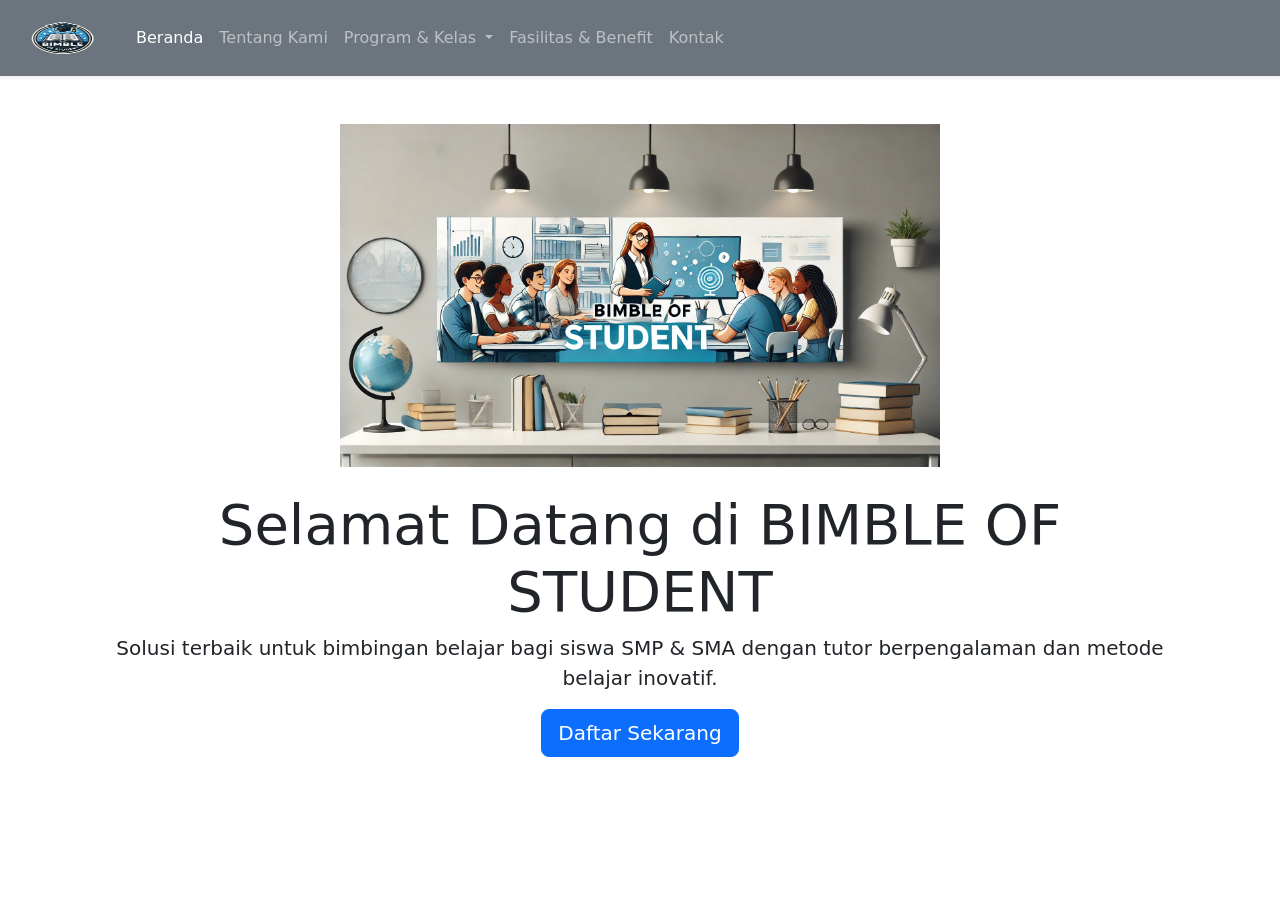
<file: index.html>
<!DOCTYPE html>
<html lang="id">
<head>
    <meta charset="UTF-8">
    <meta name="viewport" content="width=device-width, initial-scale=1">
    <title>BIMBLE OF STUDENT</title>
    <link rel="stylesheet" href="https://cdn.jsdelivr.net/npm/bootstrap@5.0.2/dist/css/bootstrap.min.css">
    <link rel="stylesheet" href="assets/style/web.css">
    <link rel="icon" type="image/png" href="assets/image/logo (2).png">
</head>
<body class="bg-white">
    <nav class="navbar navbar-expand-lg navbar-dark bg-secondary shadow-sm">
        <div class="container-fluid">
            <a class="navbar-brand" href="#">
                <img src="assets/image/logo (2).png" alt="Logo" width="100" height="50">
            </a>              
            <button class="navbar-toggler" type="button" data-bs-toggle="collapse" data-bs-target="#navbarSupportedContent" aria-controls="navbarSupportedContent" aria-expanded="false" aria-label="Toggle navigation">
                <span class="navbar-toggler-icon"></span>
            </button>
            <div class="collapse navbar-collapse" id="navbarSupportedContent">
                <ul class="navbar-nav me-auto mb-2 mb-lg-0">
                    <li class="nav-item">
                        <a class="nav-link active" aria-current="page" href="index.html">Beranda</a>
                    </li>
                    <li class="nav-item">
                        <a class="nav-link" href="tentang.html">Tentang Kami</a>  
                    </li>
                    <li class="nav-item dropdown">
                        <a class="nav-link dropdown-toggle" href="#" id="navbarDropdown" role="button" data-bs-toggle="dropdown" aria-expanded="false">
                            Program & Kelas
                        </a>
                        <ul class="dropdown-menu" aria-labelledby="navbarDropdown">
                            <li><a class="dropdown-item" href="privat.html">Privat</a></li>
                            <li><a class="dropdown-item" href="grup.html">Grup</a></li>
                        </ul>
                    </li>
                    <li class="nav-item">
                        <a class="nav-link" href="#">Fasilitas & Benefit</a>
                    </li>
                    <li class="nav-item">
                        <a class="nav-link" href="#">Kontak</a>
                    </li>
                </ul>
            </div>
        </div>
    </nav>

    <section id="beranda" class="py-5 text-center">
        <div class="container">
            <img src="assets/image/banner.webp" class="img-fluid img-small mb-4" alt="Banner Bimbingan Belajar">
            <h1 class="display-4">Selamat Datang di BIMBLE OF STUDENT</h1>
            <p class="lead">Solusi terbaik untuk bimbingan belajar bagi siswa SMP & SMA dengan tutor berpengalaman dan metode belajar inovatif.</p>
            <a href="#pendaftaran" class="btn btn-primary btn-lg">Daftar Sekarang</a>
        </div>
    </section>

    <script src="https://cdn.jsdelivr.net/npm/bootstrap@5.0.2/dist/js/bootstrap.bundle.min.js"></script>
</body>
</html>
</file>
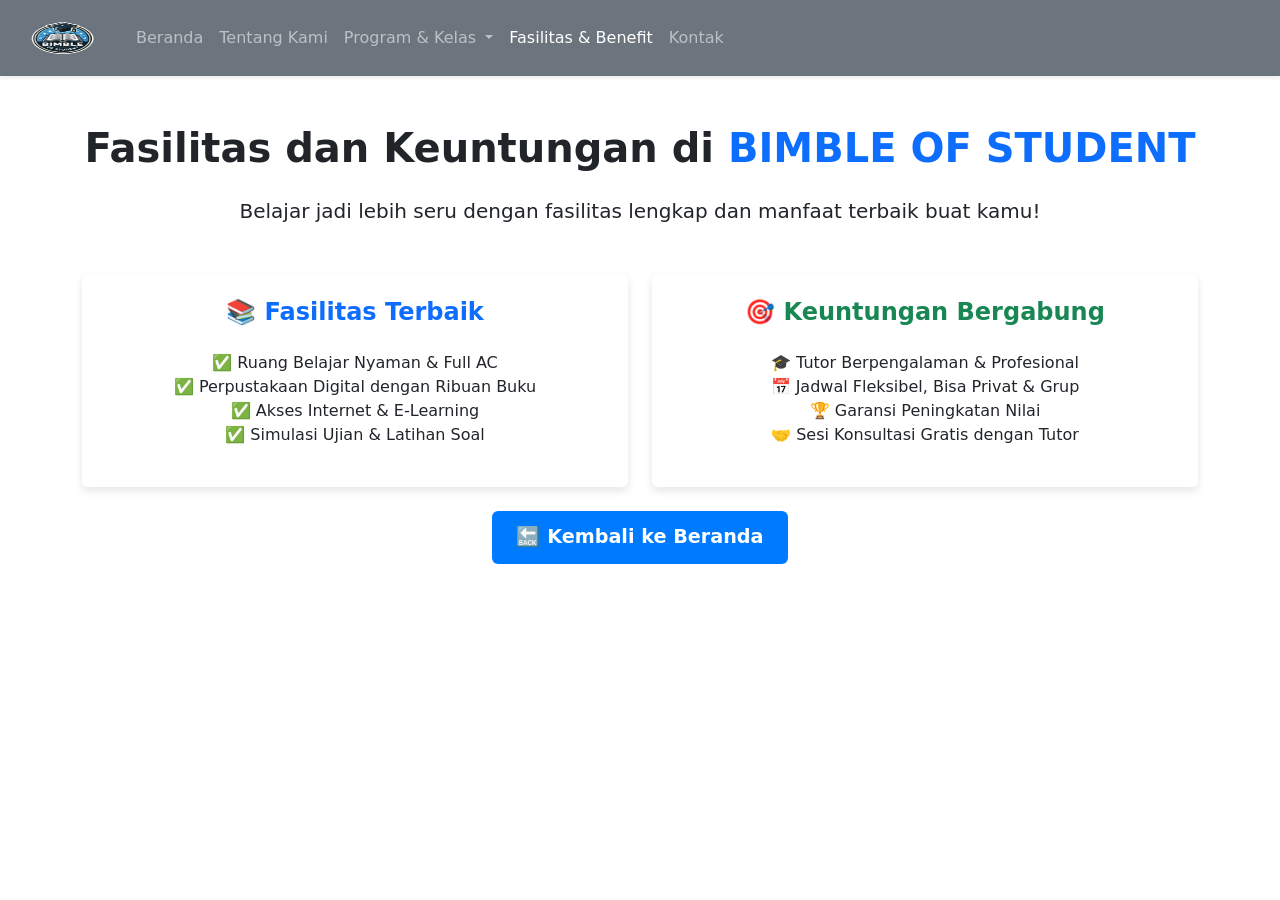
<file: fasilitas.html>
<!DOCTYPE html>
<html lang="id">
<head>
    <meta charset="UTF-8">
    <meta name="viewport" content="width=device-width, initial-scale=1">
    <title>Fasilitas & Keuntungan - BIMBLE OF STUDENT</title>
    <meta name="description" content="Temukan fasilitas terbaik dan berbagai keuntungan belajar di BIMBLE OF STUDENT, termasuk ruang belajar nyaman, tutor berpengalaman, dan akses e-learning.">
    <link rel="stylesheet" href="https://cdn.jsdelivr.net/npm/bootstrap@5.0.2/dist/css/bootstrap.min.css">
    <link rel="stylesheet" href="assets/style/fasilitas.css">
    <link rel="icon" type="image/png" href="assets/image/logo (2).png">
</head>
<body>
    <body class="bg-white">
        <nav class="navbar navbar-expand-lg navbar-dark bg-secondary shadow-sm">
            <div class="container-fluid">
                <a class="navbar-brand" href="index.html">
                    <img src="assets/image/logo (2).png" alt="Logo" width="100" height="50">
                </a>              
                <button class="navbar-toggler" type="button" data-bs-toggle="collapse" data-bs-target="#navbarSupportedContent" aria-controls="navbarSupportedContent" aria-expanded="false" aria-label="Toggle navigation">
                    <span class="navbar-toggler-icon"></span>
                </button>
                <div class="collapse navbar-collapse" id="navbarSupportedContent">
                    <ul class="navbar-nav me-auto mb-2 mb-lg-0">
                        <li class="nav-item">
                            <a class="nav-link" href="index.html">Beranda</a>
                        </li>
                        <li class="nav-item">
                            <a class="nav-link" href="tentang.html">Tentang Kami</a>  
                        </li>
                        <li class="nav-item dropdown">
                            <a class="nav-link dropdown-toggle" href="#" id="navbarDropdown" role="button" data-bs-toggle="dropdown" aria-expanded="false">
                                Program & Kelas
                            </a>
                            <ul class="dropdown-menu" aria-labelledby="navbarDropdown">
                                <li><a class="dropdown-item" href="privat.html">Privat</a></li>
                                <li><a class="dropdown-item" href="grup.html">Grup</a></li>
                            </ul>
                        </li>
                        <li class="nav-item">
                            <a class="nav-link active" href="fasilitas.html">Fasilitas & Benefit</a>
                        </li>
                        <li class="nav-item">
                            <a class="nav-link" href="kontak.html">Kontak</a>
                        </li>
                    </ul>
                </div>
            </div>
        </nav>
    <section id="fasilitas-benefit" class="py-5 text-center">
        <div class="container">
            <h2 class="mb-4">Fasilitas dan Keuntungan di <span class="text-primary">BIMBLE OF STUDENT</span></h2>
            <p class="lead">Belajar jadi lebih seru dengan fasilitas lengkap dan manfaat terbaik buat kamu!</p>
            <div class="row mt-5">
                <div class="col-md-6">
                    <div class="card p-4">
                        <h4 class="fw-bold text-primary">📚 Fasilitas Terbaik</h4>
                        <ul class="list-unstyled mt-3">
                            <li>✅ Ruang Belajar Nyaman & Full AC</li>
                            <li>✅ Perpustakaan Digital dengan Ribuan Buku</li>
                            <li>✅ Akses Internet & E-Learning</li>
                            <li>✅ Simulasi Ujian & Latihan Soal</li>
                        </ul>
                    </div>
                </div>
                <div class="col-md-6">
                    <div class="card p-4">
                        <h4 class="fw-bold text-success">🎯 Keuntungan Bergabung</h4>
                        <ul class="list-unstyled mt-3">
                            <li>🎓 Tutor Berpengalaman & Profesional</li>
                            <li>📅 Jadwal Fleksibel, Bisa Privat & Grup</li>
                            <li>🏆 Garansi Peningkatan Nilai</li>
                            <li>🤝 Sesi Konsultasi Gratis dengan Tutor</li>
                        </ul>
                    </div>
                </div>
            </div>

            <a href="index.html" class="btn btn-primary mt-4">🔙 Kembali ke Beranda</a>
        </div>
    </section>
    <script src="https://cdn.jsdelivr.net/npm/bootstrap@5.0.2/dist/js/bootstrap.bundle.min.js"></script>
</body>
</html>
</file>
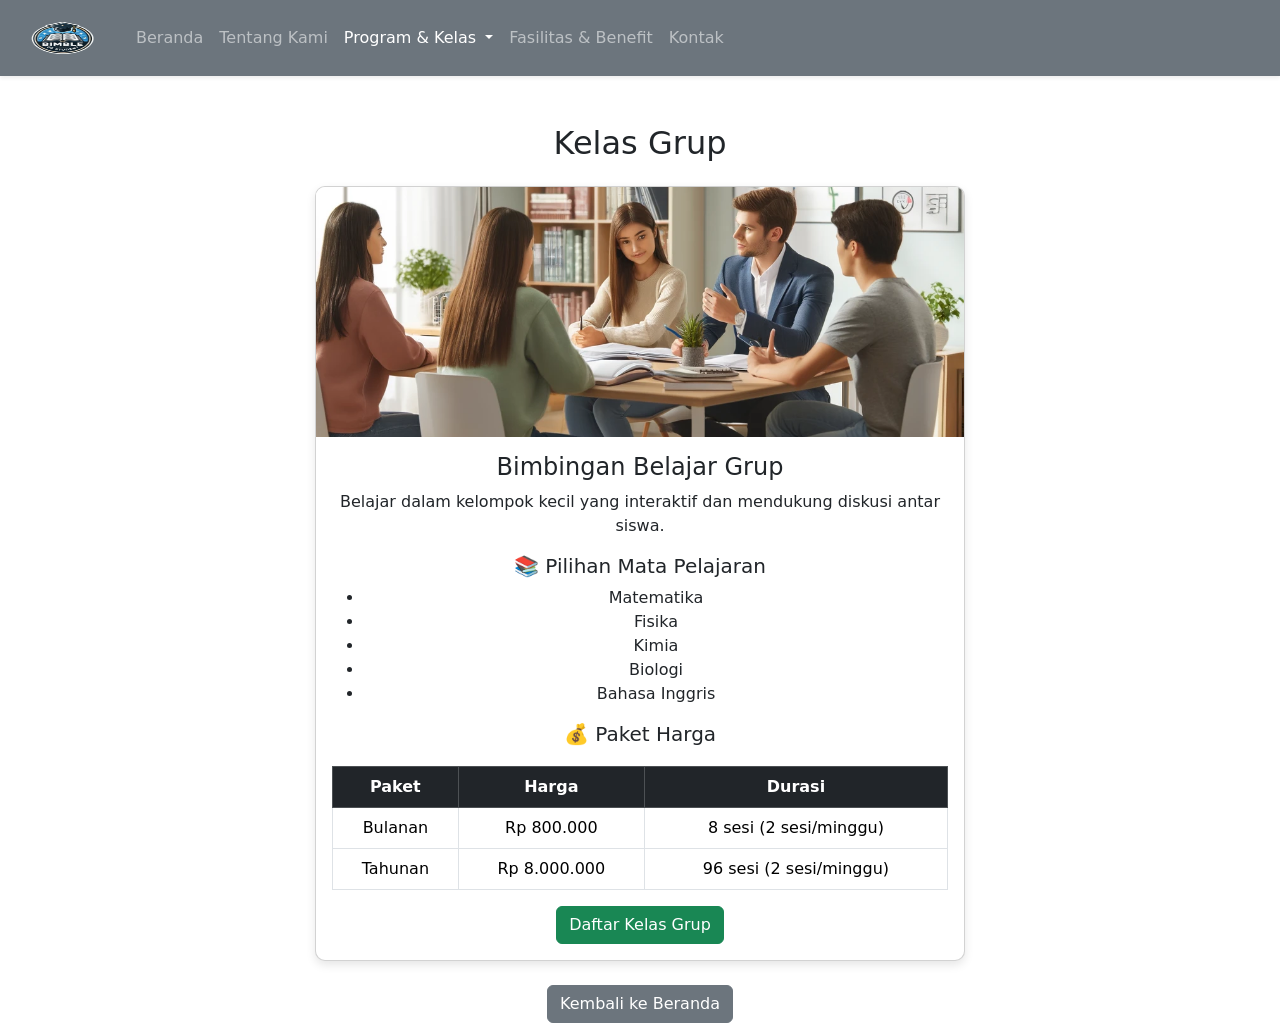
<file: grup.html>
<!DOCTYPE html>
<html lang="id">
<head>
    <meta charset="UTF-8">
    <meta name="viewport" content="width=device-width, initial-scale=1.0">
    <title>Kelas Grup - BIMBLE OF STUDENT</title>
    <link href="https://cdn.jsdelivr.net/npm/bootstrap@5.0.2/dist/css/bootstrap.min.css" rel="stylesheet">
    <link rel="stylesheet" href="assets/style/program.css">
    <link rel="icon" type="image/png" href="assets/image/logo (2).png">
</head>
<body class="bg-white">
    <nav class="navbar navbar-expand-lg navbar-dark bg-secondary shadow-sm">
        <div class="container-fluid">
            <a class="navbar-brand" href="index.html">
                <img src="assets/image/logo (2).png" alt="Logo" width="100" height="50">
            </a>
            <button class="navbar-toggler" type="button" data-bs-toggle="collapse" data-bs-target="#navbarSupportedContent"
                aria-controls="navbarSupportedContent" aria-expanded="false" aria-label="Toggle navigation">
                <span class="navbar-toggler-icon"></span>
            </button>
            <div class="collapse navbar-collapse" id="navbarSupportedContent">
                <ul class="navbar-nav me-auto mb-2 mb-lg-0">
                    <li class="nav-item">
                        <a class="nav-link" href="index.html">Beranda</a>
                    </li>
                    <li class="nav-item">
                        <a class="nav-link" href="tentang.html">Tentang Kami</a>
                    </li>
                    <li class="nav-item dropdown">
                        <a class="nav-link dropdown-toggle active" href="#" id="navbarDropdown" role="button"
                            data-bs-toggle="dropdown" aria-expanded="false">
                            Program & Kelas
                        </a>
                        <ul class="dropdown-menu" aria-labelledby="navbarDropdown">
                            <li><a class="dropdown-item" href="privat.html">Kelas Privat</a></li>
                            <li><a class="dropdown-item active" href="grup.html">Kelas Grup</a></li>
                        </ul>
                    </li>
                    <li class="nav-item">
                        <a class="nav-link" href="fasilitas.html">Fasilitas & Benefit</a>
                    </li>
                    <li class="nav-item">
                        <a class="nav-link" href="kontak.html">Kontak</a>
                    </li>
                </ul>
            </div>
        </div>
    </nav>

    <section class="container mt-5">
        <h2 class="text-center mb-4">Kelas Grup</h2>
        <div class="card program-box mx-auto">
            <img src="assets/image/grup.webp" class="card-img-top" alt="Kelas Grup">
            <div class="card-body">
                <h4 class="card-title">Bimbingan Belajar Grup</h4>
                <p class="card-text">Belajar dalam kelompok kecil yang interaktif dan mendukung diskusi antar siswa.</p>

                <h5>📚 Pilihan Mata Pelajaran</h5>
                <ul>
                    <li>Matematika</li>
                    <li>Fisika</li>
                    <li>Kimia</li>
                    <li>Biologi</li>
                    <li>Bahasa Inggris</li>
                </ul>

                <h5>💰 Paket Harga</h5>
                <table class="table table-bordered">
                    <thead class="table-dark">
                        <tr>
                            <th>Paket</th>
                            <th>Harga</th>
                            <th>Durasi</th>
                        </tr>
                    </thead>
                    <tbody>
                        <tr>
                            <td>Bulanan</td>
                            <td>Rp 800.000</td>
                            <td>8 sesi (2 sesi/minggu)</td>
                        </tr>
                        <tr>
                            <td>Tahunan</td>
                            <td>Rp 8.000.000</td>
                            <td>96 sesi (2 sesi/minggu)</td>
                        </tr>
                    </tbody>
                </table>

                <a href="#" class="btn btn-success">Daftar Kelas Grup</a>
            </div>
        </div>
    </section>

    <div class="text-center mt-4">
        <a href="index.html" class="btn btn-secondary">Kembali ke Beranda</a>
    </div>

    <script src="https://cdn.jsdelivr.net/npm/bootstrap@5.0.2/dist/js/bootstrap.bundle.min.js"></script>
</body>
</html>
</file>
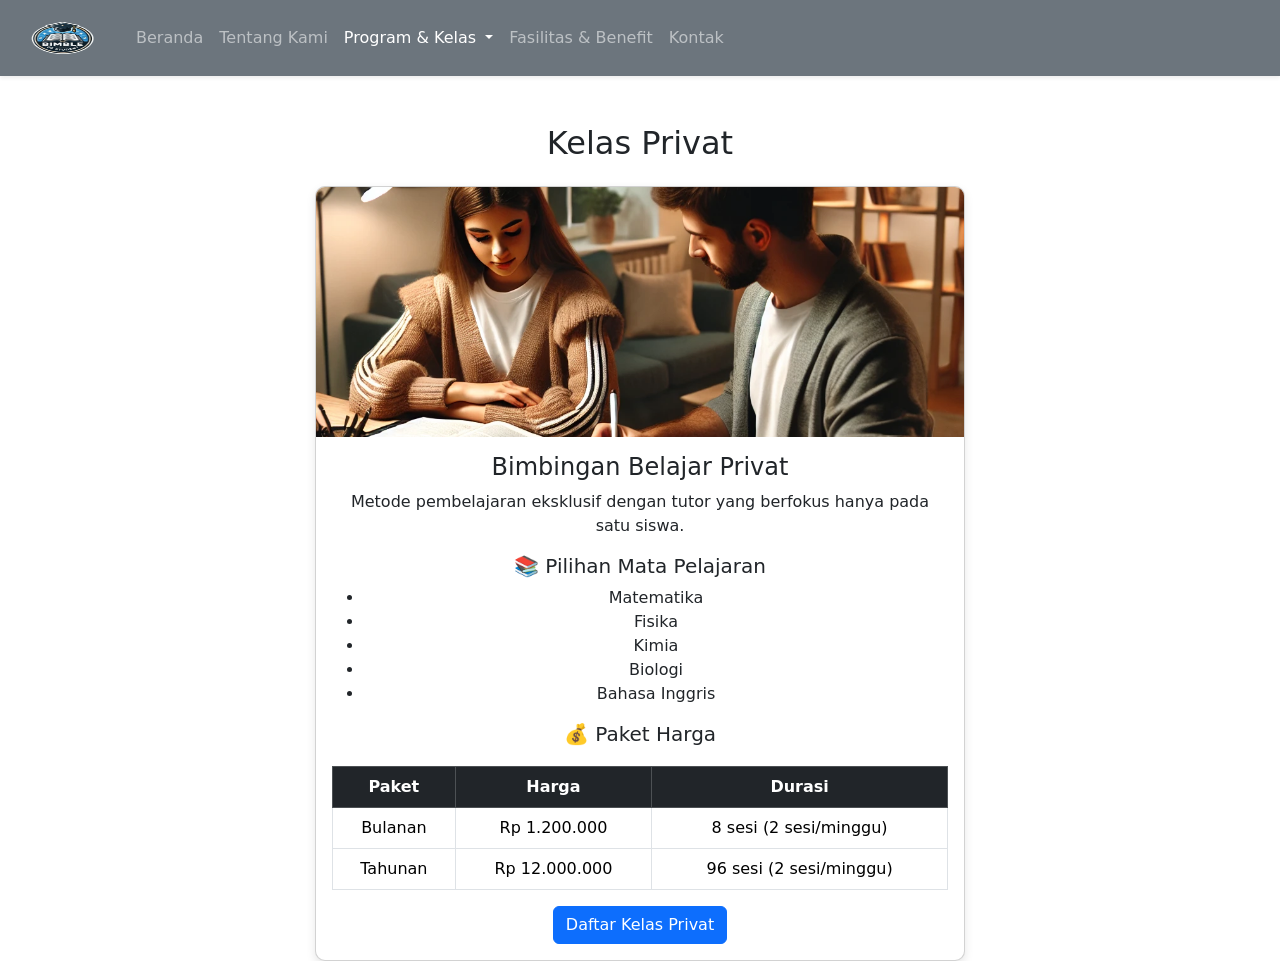
<file: privat.html>
<!DOCTYPE html>
<html lang="id">
<head>
    <meta charset="UTF-8">
    <meta name="viewport" content="width=device-width, initial-scale=1">
    <title>Kelas Privat - BIMBLE OF STUDENT</title>
    <link rel="stylesheet" href="https://cdn.jsdelivr.net/npm/bootstrap@5.0.2/dist/css/bootstrap.min.css">
    <link rel="stylesheet" href="assets/style/program.css">
    <link rel="icon" type="image/png" href="assets/image/logo (2).png">
</head>
<body class="bg-white">
    <nav class="navbar navbar-expand-lg navbar-dark bg-secondary shadow-sm">
        <div class="container-fluid">
            <a class="navbar-brand" href="index.html">
                <img src="assets/image/logo (2).png" alt="Logo" width="100" height="50">
            </a>              
            <button class="navbar-toggler" type="button" data-bs-toggle="collapse" data-bs-target="#navbarSupportedContent" aria-controls="navbarSupportedContent" aria-expanded="false" aria-label="Toggle navigation">
                <span class="navbar-toggler-icon"></span>
            </button>
            <div class="collapse navbar-collapse" id="navbarSupportedContent">
                <ul class="navbar-nav me-auto mb-2 mb-lg-0">
                    <li class="nav-item">
                        <a class="nav-link" href="index.html">Beranda</a>
                    </li>
                    <li class="nav-item">
                        <a class="nav-link" href="tentang.html">Tentang Kami</a>  
                    </li>
                    <li class="nav-item dropdown">
                        <a class="nav-link dropdown-toggle active" href="#" id="navbarDropdown" role="button" data-bs-toggle="dropdown" aria-expanded="false">
                            Program & Kelas
                        </a>
                        <ul class="dropdown-menu" aria-labelledby="navbarDropdown">
                            <li><a class="dropdown-item" href="privat.html">Privat</a></li>
                            <li><a class="dropdown-item" href="grup.html">Grup</a></li>
                        </ul>
                    </li>
                    <li class="nav-item">
                        <a class="nav-link" href="fasilitas.html">Fasilitas & Benefit</a>
                    </li>
                    <li class="nav-item">
                        <a class="nav-link" href="kontak.html">Kontak</a>
                    </li>
                </ul>
            </div>
        </div>
    </nav>

    <section class="container mt-5">
        <h2 class="text-center mb-4">Kelas Privat</h2>
        <div class="card program-box mx-auto">
            <img src="assets/image/privat.webp" class="card-img-top" alt="Kelas Privat">
            <div class="card-body">
                <h4 class="card-title">Bimbingan Belajar Privat</h4>
                <p class="card-text">Metode pembelajaran eksklusif dengan tutor yang berfokus hanya pada satu siswa.</p>

                <h5>📚 Pilihan Mata Pelajaran</h5>
                <ul>
                    <li>Matematika</li>
                    <li>Fisika</li>
                    <li>Kimia</li>
                    <li>Biologi</li>
                    <li>Bahasa Inggris</li>
                </ul>

                <h5>💰 Paket Harga</h5>
                <table class="table table-bordered">
                    <thead class="table-dark">
                        <tr>
                            <th>Paket</th>
                            <th>Harga</th>
                            <th>Durasi</th>
                        </tr>
                    </thead>
                    <tbody>
                        <tr>
                            <td>Bulanan</td>
                            <td>Rp 1.200.000</td>
                            <td>8 sesi (2 sesi/minggu)</td>
                        </tr>
                        <tr>
                            <td>Tahunan</td>
                            <td>Rp 12.000.000</td>
                            <td>96 sesi (2 sesi/minggu)</td>
                        </tr>
                    </tbody>
                </table>

                <a href="#" class="btn btn-primary">Daftar Kelas Privat</a>
            </div>
        </div>
    </section>

    <script src="https://cdn.jsdelivr.net/npm/bootstrap@5.0.2/dist/js/bootstrap.bundle.min.js"></script>
</body>
</html>
</file>
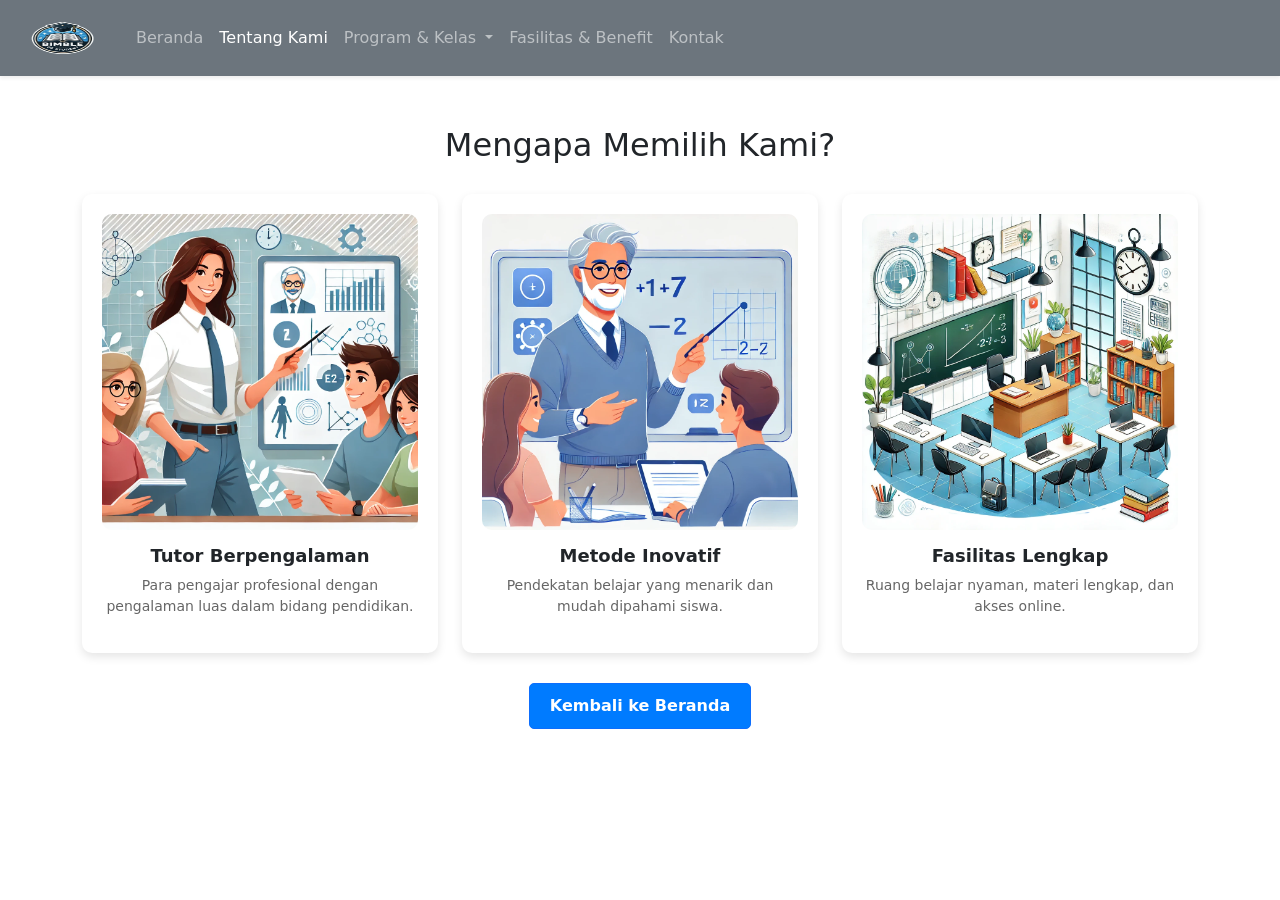
<file: tentang.html>
<!DOCTYPE html>
<html lang="id">
<head>
    <meta charset="UTF-8">
    <meta name="viewport" content="width=device-width, initial-scale=1">
    <title>BIMBLE OF STUDENT</title>
    <link rel="stylesheet" href="https://cdn.jsdelivr.net/npm/bootstrap@5.0.2/dist/css/bootstrap.min.css">
    <link rel="stylesheet" href="assets/style/about.css">
    <link rel="icon" type="image/png" href="assets/image/logo (2).png">
</head>
<body class="bg-white">
    <nav class="navbar navbar-expand-lg navbar-dark bg-secondary shadow-sm">
        <div class="container-fluid">
            <a class="navbar-brand" href="index.html">
                <img src="assets/image/logo (2).png" alt="Logo" width="100" height="50">
            </a>              
            <button class="navbar-toggler" type="button" data-bs-toggle="collapse" data-bs-target="#navbarSupportedContent" aria-controls="navbarSupportedContent" aria-expanded="false" aria-label="Toggle navigation">
                <span class="navbar-toggler-icon"></span>
            </button>
            <div class="collapse navbar-collapse" id="navbarSupportedContent">
                <ul class="navbar-nav me-auto mb-2 mb-lg-0">
                    <li class="nav-item">
                        <a class="nav-link" href="index.html">Beranda</a>
                    </li>
                    <li class="nav-item">
                        <a class="nav-link active" aria-current="page" href="tentang.html">Tentang Kami</a>  
                    </li>
                    <li class="nav-item dropdown">
                        <a class="nav-link dropdown-toggle" href="#" id="navbarDropdown" role="button" data-bs-toggle="dropdown" aria-expanded="false">
                            Program & Kelas
                        </a>
                        <ul class="dropdown-menu" aria-labelledby="navbarDropdown">
                            <li><a class="dropdown-item" href="privat.html">Privat</a></li>
                            <li><a class="dropdown-item" href="grup.html">Grup</a></li>
                        </ul>
                    </li>
                    <li class="nav-item">
                        <a class="nav-link" href="fasilitas.html">Fasilitas & Benefit</a>
                    </li>
                    <li class="nav-item">
                        <a class="nav-link" href="kontak.html">Kontak</a>
                    </li>
                </ul>
            </div>
        </div>
    </nav>

    <section id="keunggulan">
        <div class="container text-center">
            <h2>Mengapa Memilih Kami?</h2>
            <div class="row">
                <div class="col-md-4">
                    <div class="keunggulan-card">
                        <img src="assets/image/mentor.webp" alt="Tutor Berpengalaman">
                        <h4>Tutor Berpengalaman</h4>
                        <p>Para pengajar profesional dengan pengalaman luas dalam bidang pendidikan.</p>
                    </div>
                </div>
                <div class="col-md-4">
                    <div class="keunggulan-card">
                        <img src="assets/image/metode.webp" alt="Metode Inovatif">
                        <h4>Metode Inovatif</h4>
                        <p>Pendekatan belajar yang menarik dan mudah dipahami siswa.</p>
                    </div>
                </div>
                <div class="col-md-4">
                    <div class="keunggulan-card">
                        <img src="assets/image/fasilitas.webp" alt="Fasilitas Lengkap">
                        <h4>Fasilitas Lengkap</h4>
                        <p>Ruang belajar nyaman, materi lengkap, dan akses online.</p>
                    </div>
                </div>
            </div>
            <div class="back-button">
                <a href="index.html" class="btn btn-primary">Kembali ke Beranda</a>
            </div>
        </div>
    </section>

    <script src="https://cdn.jsdelivr.net/npm/bootstrap@5.0.2/dist/js/bootstrap.bundle.min.js"></script>
</body>
</html>
</file>
<file: assets/style/web.css>
.img-small {
    max-width: 600px; 
    width: 100%;
    height: auto;
    display: block;
    margin: 0 auto;
}

#keunggulan img {
    width: 150px; 
    height: auto;
    display: block;
    margin: 0 auto; 
}
</file>
<file: assets/style/fasilitas.css>
h2 {
    font-size: 2.5rem;
    font-weight: bold;
}
.card {
    transition: transform 0.3s ease-in-out;
    border: none;
    box-shadow: 0 4px 8px rgba(0, 0, 0, 0.1);
}
.card:hover {
    transform: scale(1.05);
}
.btn-primary {
    background-color: #007bff;
    border: none;
    padding: 12px 24px;
    font-size: 1.2rem;
    font-weight: bold;
}
.btn-primary:hover {
    background-color: #0056b3;
}
</file>
<file: assets/style/program.css>
body {
    background-color: #f5f5f5;
}

.program-box {
    max-width: 650px;
    border-radius: 10px;
    overflow: hidden;
    box-shadow: 0px 4px 10px rgba(0, 0, 0, 0.1);
}

.program-box img {
    height: 250px;
    object-fit: cover;
}

.card-body {
    text-align: center;
}

.table {
    margin-top: 20px;
}
</file>
<file: assets/style/about.css>
.navbar-brand img {
    width: 100px;
    height: 50px;
}

.brand-text {
    font-size: 20px;
    font-weight: bold;
    margin-left: 10px;
}

#keunggulan {
    padding: 50px 0;
}

#keunggulan h2 {
    margin-bottom: 30px;
}

.keunggulan-card {
    background: #ffffff;
    padding: 20px;
    border-radius: 10px;
    box-shadow: 0px 4px 10px rgba(0, 0, 0, 0.1);
    transition: transform 0.3s ease-in-out, box-shadow 0.3s ease-in-out;
}

.keunggulan-card:hover {
    transform: translateY(-5px);
    box-shadow: 0px 8px 15px rgba(0, 0, 0, 0.2);
}

.keunggulan-card img {
    width: 100%;
    border-radius: 10px;
    margin-bottom: 15px;
}

.keunggulan-card h4 {
    font-size: 18px;
    font-weight: bold;
}

.keunggulan-card p {
    font-size: 14px;
    color: #666;
}

.back-button {
    margin-top: 30px;
}

.back-button .btn {
    background-color: #007bff;
    color: white;
    padding: 10px 20px;
    font-size: 16px;
    font-weight: bold;
    border-radius: 5px;
    transition: background 0.3s;
    text-decoration: none;
}

.back-button .btn:hover {
    background-color: #0056b3;
}
</file>
